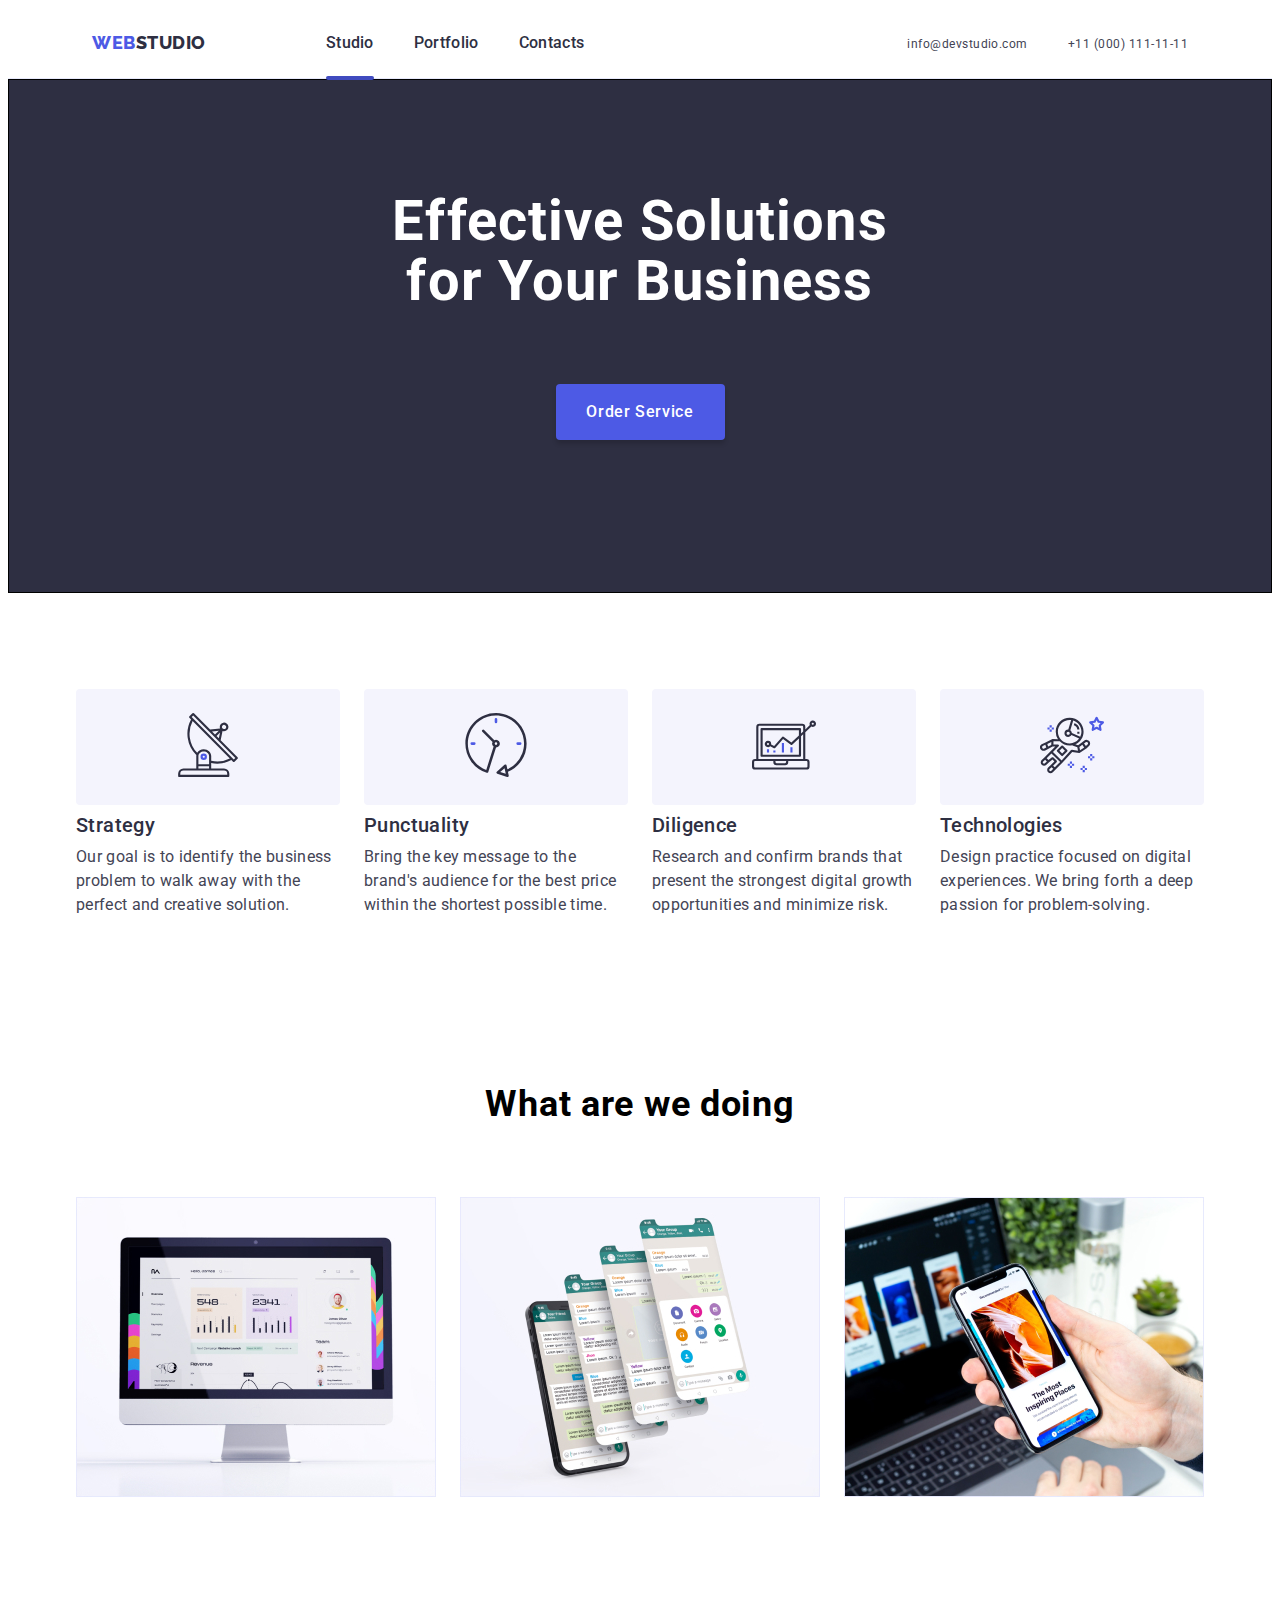
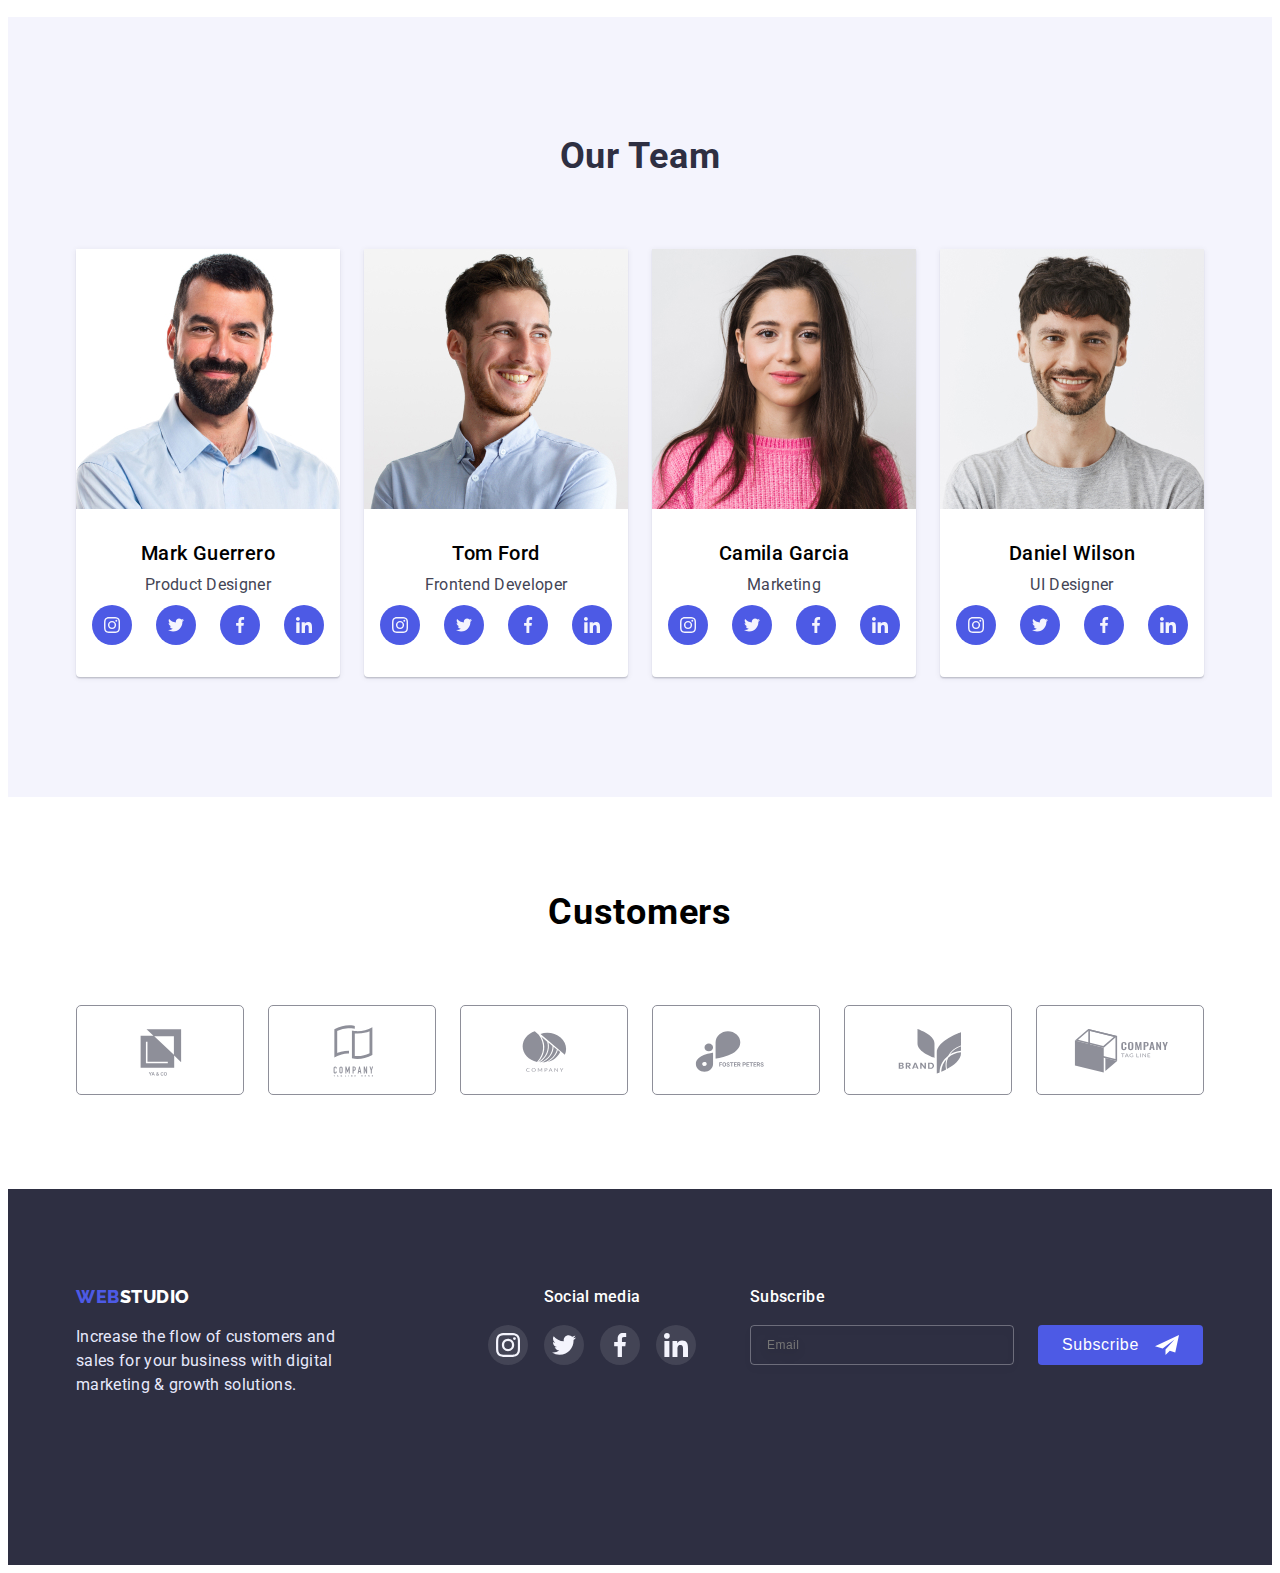
<file: index.html>
<!DOCTYPE html>
<html lang="en">

<head>
    <meta charset="UTF-8">
    <meta http-equiv="X-UA-Compatible" content="IE=edge">
    <meta name="viewport" content="width=device-width, initial-scale=1.0">

    <link rel="preconnect" href="https://fonts.googleapis.com">
    <link rel="preconnect" href="https://fonts.gstatic.com" crossorigin>
    <link
        href="https://fonts.googleapis.com/css2?family=Raleway:wght@800&family=Roboto:wght@400;500;700;900&display=swap"
        rel="stylesheet">

    <link rel="stylesheet" href="https://cdnjs.cloudflare.com/ajax/libs/modern-normalize/1.1.0/modern-normalize.min.css"
        integrity="sha512-wpPYUAdjBVSE4KJnH1VR1HeZfpl1ub8YT/NKx4PuQ5NmX2tKuGu6U/JRp5y+Y8XG2tV+wKQpNHVUX03MfMFn9Q=="
        crossorigin="anonymous" referrerpolicy="no-referrer" />

    <link rel="stylesheet" href="./css/style.css">
    <link rel="stylesheet" href="./css/mobile.css">
    <link rel="stylesheet" href="./css/tablet.css">
    <link rel="stylesheet" href="./css/desktop.css">

    <title>Document</title>
</head>

<body>
    <header class="header">

        <div class="container header-container">
            <nav class="navigation-list">

                <a href="./index.html" class="logo logo-header"><span class="accent">Web</span>Studio</a>

                <ul class="header-list header-list-container">
                    <li><a href="./index.html" class="header-list-link current">Studio</a></li>
                    <li><a href="./portfolio.html" class="header-list-link">Portfolio</a></li>
                    <li><a href="./contacts.html" class="header-list-link">Contacts</a></li>
                </ul>

            </nav>

            <button type="button" class="menu-open" data-menu-open>
                <svg class="menu-open-icon" width="32" height="22">
                    <use href="./images/icons.svg#icon-menu-hamburger"></use>
                </svg>

            </button>


            <address class="address-section">
                <ul class="address-list address-list-container">

                    <li>
                        <a class="address-tel" href="mailto:info@devstudio.com">info@devstudio.com</a>
                    </li>
                    <li>
                        <a class="address-tel" href="tel:+110001111111">+11 (000) 111-11-11</a>
                    </li>


                </ul>
            </address>

        </div>
    </header>
    <main>
        <!-- mobile menu -->
        <div class="mob-menu is-hidden" data-menu>
            <div class="mob-container">
                <div>
                    <button type="button" data-menu-close class="menu-close">
                        <svg class="modal-close-icon" width="8" height="8">
                            <use href="./images/icons.svg#icon-close-x"></use>
                        </svg>
                    </button>
                    <ul class="mob-menu-list list">
                        <li class="mob-menu-item"><a href="#" class="mob-menu-link link"></a>Studio</li>
                        <li class="mob-menu-item"><a href="#" class="mob-menu-link link"></a>Portfolio</li>
                        <li class="mob-menu-item mob-menu-color"><a href="#" class="mob-menu-link link"></a>Contacts
                        </li>
                    </ul>
                </div>
                <div>
                    <ul>
                        <li class="mob-menu-tel"><a href="#" class="mob-menu-link link"></a>+11 (000) 111-11-11</li>
                        <li class="mob-menu-email"><a href="#" class="mob-menu-link link"></a>info@devstudio.com</li>

                    </ul>
                    <ul class="mob-soc-list">
                        <li class="mob-soc-item"><a href="" class="mob-soc-link">
                                <svg class="mob-soc-icon" width="24px" height="24px">
                                    <use href="./images/icons.svg#icon-instagram"></use>
                                </svg>
                            </a></li>
                        <li class="mob-soc-item"><a href="" class="mob-soc-link">
                                <svg class="mob-soc-icon" width="24px" height="24px">
                                    <use href="./images/icons.svg#icon-twitter"></use>
                                </svg>
                            </a></li>
                        <li class="mob-soc-item"><a href="" class="mob-soc-link">
                                <svg class="mob-soc-icon" width="24px" height="24px">
                                    <use href="./images/icons.svg#icon-facebook"></use>
                                </svg>
                            </a></li>
                        <li class="mob-soc-item"><a href="" class="mob-soc-link">
                                <svg class="mob-soc-icon" width="24px" height="24px">
                                    <use href="./images/icons.svg#icon-linkedin"></use>
                                </svg>
                            </a></li>
                    </ul>
                </div>

            </div>

        </div>

        <!--  -->

        <!--Hero -->
        <section class="section-hero">
            <div class="container hero-container">
                <h1 class="hero-title">Effective Solutions for Your Business</h1>
                <button type="button" class="hero-button hero-text" data-modal-open>Order Service</button>


            </div>

        </section>
        <!-- Decorations -->
        <!-- Business solutions -->
        <section class="features">
            <div class="container features-container">
                <h2 hidden class="features-title">Business solutions</h2>
                <ul class="features-list">
                    <li class="features-item">
                        <div class="decoration-item">
                            <svg class="decoration-icon" width="64" height="64">
                                <use href="./images/icons.svg#icon-antenna"></use>
                            </svg>
                        </div>
                        <h3 class="features-subtitle">Strategy</h3>
                        <p class="features-text">Our goal is to identify the business
                            problem to walk away with the perfect and creative solution.</p>
                    </li>
                    <li class="features-item">
                        <div class="decoration-item">
                            <svg class="decoration-icon" width="64" height="64">
                                <use href="./images/icons.svg#icon-cloc"></use>
                            </svg>
                        </div>
                        <h3 class="features-subtitle">Punctuality</h3>
                        <p class="features-text">Bring the key message to the brand's audience for the best price within
                            the
                            shortest possible
                            time.</p>
                    </li>
                    <li class="features-item">
                        <div class="decoration-item">
                            <svg class="decoration-icon" width="64" height="64">
                                <use href="./images/icons.svg#icon-diagram"></use>
                            </svg>
                        </div>
                        <h3 class="features-subtitle">Diligence</h3>
                        <p class="features-text">Research and confirm brands that present the strongest digital growth
                            opportunities and minimize
                            risk.</p>
                    </li>
                    <li class="features-item">
                        <div class="decoration-item">
                            <svg class="decoration-icon" width="64" height="64">
                                <use href="./images/icons.svg#icon-astronaut"></use>
                            </svg>
                        </div>
                        <h3 class="features-subtitle">Technologies</h3>
                        <p class="features-text">Design practice focused on digital experiences. We bring forth a deep
                            passion for
                            problem-solving.</p>
                    </li>
                </ul>
            </div>
        </section>
        <!-- Our works -->
        <section>

            <div class="container our-works-container">
                <h2 class="doing-title doing-title-container">What are we doing</h2>
                <ul class="doing-list doing-list-container">
                    <li><img class="img-our-works" src="./images/imac.jpg" alt="iMac" width="360"></li>
                    <li><img class="img-our-works" src="./images/iphone.jpg" alt="Example application in iPhone"
                            width="360"></li>
                    <li><img class="img-our-works" src="./images/iphone-macbook.jpg" alt="MacBook and iPhone"
                            width="360"></li>
                </ul>
            </div>

        </section>
        <!-- Team -->
        <section class="bg-color-team">

            <div class="container team-container">
                <h2 class="team-title team-title-container">Our Team</h2>
                <ul class="team-list team-list-container">
                    <li class="team-bg-color"><img class="img-team" src="./images/mark-guerrero.jpg" alt="a man"
                            width="264">
                        <div class="team-list-wrap">
                            <h3 class="team-name">Mark Guerrero</h3>
                            <p class="team-name-descr">Product Designer</p>
                            <ul class="soc-list">
                                <li class="soc-item"><a href="" class="soc-link">
                                        <svg class="soc-icon" width="16px" height="16px">
                                            <use href="./images/icons.svg#icon-instagram"></use>
                                        </svg>
                                    </a></li>
                                <li class="soc-item"><a href="" class="soc-link">
                                        <svg class="soc-icon" width="16px" height="16px">
                                            <use href="./images/icons.svg#icon-twitter"></use>
                                        </svg>
                                    </a></li>
                                <li class="soc-item"><a href="" class="soc-link">
                                        <svg class="soc-icon" width="16px" height="16px">
                                            <use href="./images/icons.svg#icon-facebook"></use>
                                        </svg>
                                    </a></li>
                                <li class="soc-item"><a href="" class="soc-link">
                                        <svg class="soc-icon" width="16px" height="16px">
                                            <use href="./images/icons.svg#icon-linkedin"></use>
                                        </svg>
                                    </a></li>
                            </ul>
                        </div>
                    </li>
                    <li class="team-bg-color"><img class="img-team" src="./images/tom-ford.jpg" alt="a man" width="264">
                        <div class="team-list-wrap">
                            <h3 class="team-name">Tom Ford</h3>
                            <p class="team-name-descr">Frontend Developer</p>
                            <ul class="soc-list">
                                <li class="soc-item"><a href="" class="soc-link">
                                        <svg class="soc-icon" width="16px" height="16px">
                                            <use href="./images/icons.svg#icon-instagram"></use>
                                        </svg>
                                    </a></li>
                                <li class="soc-item"><a href="" class="soc-link">
                                        <svg class="soc-icon" width="16px" height="16px">
                                            <use href="./images/icons.svg#icon-twitter"></use>
                                        </svg>
                                    </a></li>
                                <li class="soc-item"><a href="" class="soc-link">
                                        <svg class="soc-icon" width="16px" height="16px">
                                            <use href="./images/icons.svg#icon-facebook"></use>
                                        </svg>
                                    </a></li>
                                <li class="soc-item"><a href="" class="soc-link">
                                        <svg class="soc-icon" width="16px" height="16px">
                                            <use href="./images/icons.svg#icon-linkedin"></use>
                                        </svg>
                                    </a></li>
                            </ul>
                        </div>
                    </li>
                    <li class="team-bg-color"><img class="img-team" src="./images/camila-garcia.jpg" alt="a woman"
                            width="264">
                        <div class="team-list-wrap">
                            <h3 class="team-name">Camila Garcia</h3>
                            <p class="team-name-descr">Marketing</p>
                            <ul class="soc-list">
                                <li class="soc-item"><a href="" class="soc-link">
                                        <svg class="soc-icon" width="16px" height="16px">
                                            <use href="./images/icons.svg#icon-instagram"></use>
                                        </svg>
                                    </a></li>
                                <li class="soc-item"><a href="" class="soc-link">
                                        <svg class="soc-icon" width="16px" height="16px">
                                            <use href="./images/icons.svg#icon-twitter"></use>
                                        </svg>
                                    </a></li>
                                <li class="soc-item"><a href="" class="soc-link">
                                        <svg class="soc-icon" width="16px" height="16px">
                                            <use href="./images/icons.svg#icon-facebook"></use>
                                        </svg>
                                    </a></li>
                                <li class="soc-item"><a href="" class="soc-link">
                                        <svg class="soc-icon" width="16px" height="16px">
                                            <use href="./images/icons.svg#icon-linkedin"></use>
                                        </svg>
                                    </a></li>
                            </ul>
                        </div>
                    </li>
                    <li class="team-bg-color"><img class="img-team" src="./images/daniel-wilson.jpg" alt="a man"
                            width="264">
                        <div class="team-list-wrap">
                            <h3 class="team-name">Daniel Wilson</h3>
                            <p class="team-name-descr">UI Designer</p>
                            <ul class="soc-list">
                                <li class="soc-item"><a href="" class="soc-link">
                                        <svg class="soc-icon" width="16px" height="16px">
                                            <use href="./images/icons.svg#icon-instagram"></use>
                                        </svg>
                                    </a></li>
                                <li class="soc-item"><a href="" class="soc-link">
                                        <svg class="soc-icon" width="16px" height="16px">
                                            <use href="./images/icons.svg#icon-twitter"></use>
                                        </svg>
                                    </a></li>
                                <li class="soc-item"><a href="" class="soc-link">
                                        <svg class="soc-icon" width="16px" height="16px">
                                            <use href="./images/icons.svg#icon-facebook"></use>
                                        </svg>
                                    </a></li>
                                <li class="soc-item"><a href="" class="soc-link">
                                        <svg class="soc-icon" width="16px" height="16px">
                                            <use href="./images/icons.svg#icon-linkedin"></use>
                                        </svg>
                                    </a></li>
                            </ul>
                        </div>
                    </li>
                </ul>
            </div>
        </section>
        <!-- Customers -->
        <section class="cust-section">
            <div class="container customer-container">
                <h2 class="title-customers">Customers</h2>
                <ul class="company-list list customer-list-width">
                    <li class="company-items">
                        <a href="" class="company-link link">
                            <svg class="company-icon test" width="104" height="56">
                                <use href="./images/icons.svg#icon-ya-and-co"></use>
                            </svg>
                        </a>
                    </li>
                    <li class="company-items">
                        <a href="" class="company-link link">
                            <svg class="company-icon" width="104" height="56">
                                <use href="./images/icons.svg#icon-tagline-here"></use>
                            </svg>
                        </a>
                    </li>
                    <li class="company-items">
                        <a href="" class="company-link link">
                            <svg class="company-icon" width="104" height="56">
                                <use href="./images/icons.svg#icon-compani"></use>
                            </svg>
                        </a>
                    </li>
                    <li class="company-items">
                        <a href="" class="company-link link">
                            <svg class="company-icon" width="104" height="56">
                                <use href="./images/icons.svg#icon-foster-peters"></use>
                            </svg>
                        </a>
                    </li>
                    <li class="company-items">
                        <a href="" class="company-link link">
                            <svg class="company-icon" width="104" height="56">
                                <use href="./images/icons.svg#icon-brend"></use>
                            </svg>
                        </a>
                    </li>
                    <li class="company-items">
                        <a href="" class="company-link link">
                            <svg class="company-icon" width="104" height="56">
                                <use href="./images/icons.svg#icon-tag-line"></use>
                            </svg>
                        </a>
                    </li>
                </ul>
            </div>
        </section>

    </main>

    <footer class="footer bg-color-footer">

        <div class="container flex-container">
            <div class="container-logo footer-logo-container">
                <a href="./index.html" class="logo logo-footer"><span class="accent">Web</span>Studio</a>
                <p class="footer-text">Increase the flow of customers and sales for your business with digital marketing
                    &#38;
                    growth solutions.
                </p>
            </div>

            <div class=" soc-media-container container-logo">
                <h3 class="soc-media">Social media</h3>
                <ul class="soc-list-footer">
                    <li class="soc-item">
                        <a href="" class="soc-link footer-soc-link">
                            <svg class="soc-icon footer-soc-icon" width="24" height="24">
                                <use href="./images/icons.svg#icon-instagram"></use>
                            </svg>
                        </a>
                    </li>
                    <li class="soc-item">
                        <a href="" class="soc-link footer-soc-link">
                            <svg class="soc-icon footer-soc-icon" width="24" height="24">
                                <use href="./images/icons.svg#icon-twitter"></use>
                            </svg>
                        </a>
                    </li>
                    <li class="soc-item">
                        <a href="" class="soc-link footer-soc-link">
                            <svg class="soc-icon footer-soc-icon" width="24" height="24">
                                <use href="./images/icons.svg#icon-facebook"></use>
                            </svg>
                        </a>
                    </li>
                    <li class="soc-item">
                        <a href="" class="soc-link footer-soc-link ">
                            <svg class="soc-icon footer-soc-icon" width="24" height="24">
                                <use href="./images/icons.svg#icon-linkedin"></use>
                            </svg>
                        </a>
                    </li>
                </ul>

            </div>
            <div>
                <p class="title-subscribe">Subscribe</p>
                <div class="forma-subscribe">
                    <input class="input-subscribe" type="email" placeholder="Email">
                    <button class="btn-style-subscribe" type="submit">
                        <span class="text-subscribe">Subscribe</span>
                        <svg class="" width="24" height="24">
                            <use href="./images/icons.svg#icon-plane"></use>
                        </svg>
                    </button>
                </div>
            </div>
        </div>
    </footer>
    <div class="backdrop  is-hidden" data-modal>
        <div class="modal">

            <button type="button" class="modal-close" data-modal-close>
                <svg class="modal-close-icon" width="8" height="8">
                    <use href="./images/icons.svg#icon-close-x"></use>
                </svg>
            </button>

            <p class="modal-title">Leave your contacts and we will call you back</p>

            <form class="modal-form">
                <div class="input-wrap">
                    <label class="label-title" for="user-name">Name</label>
                    <input class="modal-input" type="text" name="user-name" id="user-name">
                    <svg class="modal-icon" width="12" height="12">
                        <use href="./images/icons.svg#icon-person"></use>
                    </svg>
                </div>
                <div class="input-wrap">
                    <label class="label-title" for="user-tel">Phone</label>
                    <input class="modal-input" id="user-tel" type="number" name="user-tel">
                    <svg class="modal-icon" width="13" height="13">
                        <use href="./images/icons.svg#icon-phone"></use>
                    </svg>
                </div>
                <div class="input-wrap">
                    <label class="label-title" for="user-email">Email</label>
                    <input class="modal-input" id="user-email" type="email" name="user-email">
                    <svg class="modal-icon" width="15" height="12">
                        <use href="./images/icons.svg#icon-email"></use>
                    </svg>
                </div>

                <div class="input-wrap input-wrap-textarea">
                    <label class="label-title" for="user-text">Comment</label>
                    <textarea class="textarea-text" id="user-text" placeholder="Text input"></textarea>

                </div>


                <div class="modal-field modal-field-policy">
                    <input class="input-check" type="checkbox" id="policy" value="true">
                    <label class="check-text" for="policy">
                        I accept the terms and conditions of the <a href="#"> Privacy
                            Policy</a>
                    </label>
                </div>
            </form>

            <button class="btn-modal" type="submit"><span class="btn-text-modal">Send</span></button>




        </div>
    </div>
    <script src="./js/modal.js"></script>
    <script src="./js/menu.js"></script>
</body>

</html>
</file>
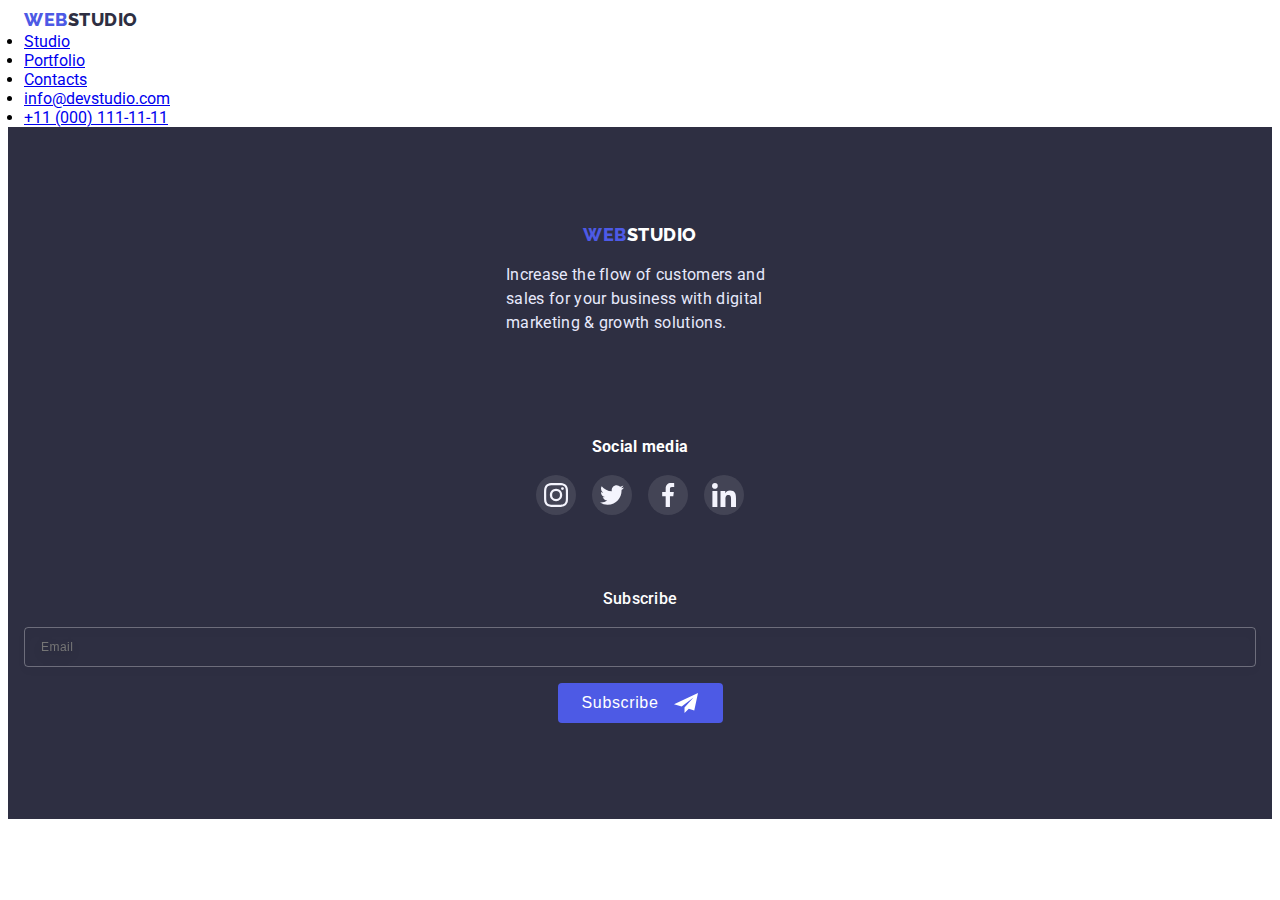
<file: contacts.html>
<!DOCTYPE html>
<html lang="en">

<head>
    <meta charset="UTF-8">
    <meta http-equiv="X-UA-Compatible" content="IE=edge">
    <meta name="viewport" content="width=device-width, initial-scale=1.0">

    <link rel="preconnect" href="https://fonts.googleapis.com">
    <link rel="preconnect" href="https://fonts.gstatic.com" crossorigin>
    <link
        href="https://fonts.googleapis.com/css2?family=Raleway:wght@800&family=Roboto:wght@400;500;700;900&display=swap"
        rel="stylesheet">

    <link rel="stylesheet" href="https://cdnjs.cloudflare.com/ajax/libs/modern-normalize/1.1.0/modern-normalize.min.css"
        integrity="sha512-wpPYUAdjBVSE4KJnH1VR1HeZfpl1ub8YT/NKx4PuQ5NmX2tKuGu6U/JRp5y+Y8XG2tV+wKQpNHVUX03MfMFn9Q=="
        crossorigin="anonymous" referrerpolicy="no-referrer" />

    <link rel="stylesheet" href="./css/style.css">

    <title>Document</title>
</head>

<body>
    <header class="header">

        <div class="container heder-container">
            <nav class="navigation-list">

                <a href="./index.html" class="logo logo-header"><span class="accent">Web</span>Studio</a>


                <ul class="header-list header-list-container">


                    <li><a href="./index.html" class="header-list-link">Studio</a></li>
                    <li><a href="./portfolio.html" class="header-list-link">Portfolio</a></li>
                    <li><a href="./contacts.html" class="header-list-link current">Contacts</a>
                    </li>

                </ul>

            </nav>
            <address>
                <ul class="address-list address-list-container">

                    <li>
                        <a class="address-tel" href="mailto:info@devstudio.com">info@devstudio.com</a>
                    </li>
                    <li>
                        <a class="address-tel" href="tel:+110001111111">+11 (000) 111-11-11</a>
                    </li>


                </ul>

            </address>

        </div>
    </header>


    <footer class="footer bg-color-footer">
        <!-- --------------------------------------- -->
        <div class="container flex-container">
            <div class="container-logo footer-logo-container">
                <a href="./index.html" class="logo logo-footer"><span class="accent">Web</span>Studio</a>
                <p class="footer-text">Increase the flow of customers and sales for your business with digital marketing
                    &#38;
                    growth solutions.
                </p>
            </div>

            <div class=" soc-media-container container-logo">
                <h3 class="soc-media">Social media</h3>
                <ul class="soc-list-footer">
                    <li class="soc-item">
                        <a href="" class="soc-link footer-soc-link">
                            <svg class="soc-icon footer-soc-icon" width="24" height="24">
                                <use href="./images/icons.svg#icon-instagram"></use>
                            </svg>
                        </a>
                    </li>
                    <li class="soc-item">
                        <a href="" class="soc-link footer-soc-link">
                            <svg class="soc-icon footer-soc-icon" width="24" height="24">
                                <use href="./images/icons.svg#icon-twitter"></use>
                            </svg>
                        </a>
                    </li>
                    <li class="soc-item">
                        <a href="" class="soc-link footer-soc-link">
                            <svg class="soc-icon footer-soc-icon" width="24" height="24">
                                <use href="./images/icons.svg#icon-facebook"></use>
                            </svg>
                        </a>
                    </li>
                    <li class="soc-item">
                        <a href="" class="soc-link footer-soc-link ">
                            <svg class="soc-icon footer-soc-icon" width="24" height="24">
                                <use href="./images/icons.svg#icon-linkedin"></use>
                            </svg>
                        </a>
                    </li>
                </ul>

            </div>
            <div class="subscribe-form">
                <p class="title-subscribe">Subscribe</p>
                <div class="forma-subscribe">
                    </class>

                    <input class="input-subscribe" type="email" placeholder="Email">
                    <button class="btn-style-subscribe" type="submit">
                        <span class="text-subscribe">Subscribe</span>
                        <svg class="" width="24" height="24">
                            <use href="./images/icons.svg#icon-plane"></use>
                        </svg>
                    </button>
                </div>
            </div>
        </div>
        <!-- ------------------------------------------- -->
    </footer>
    <div class="backdrop is-hidden" data-modal>
        <div class="modal">
            <button type="button" class="modal-close" data-modal-close>
                <svg class="modal-close-icon" width="8" height="8">
                    <use href="./images/icons.svg#icon-close-x"></use>
                </svg>
            </button>

        </div>
    </div>
    <script src="./js/modal.js"></script>
</body>

</html>
</file>
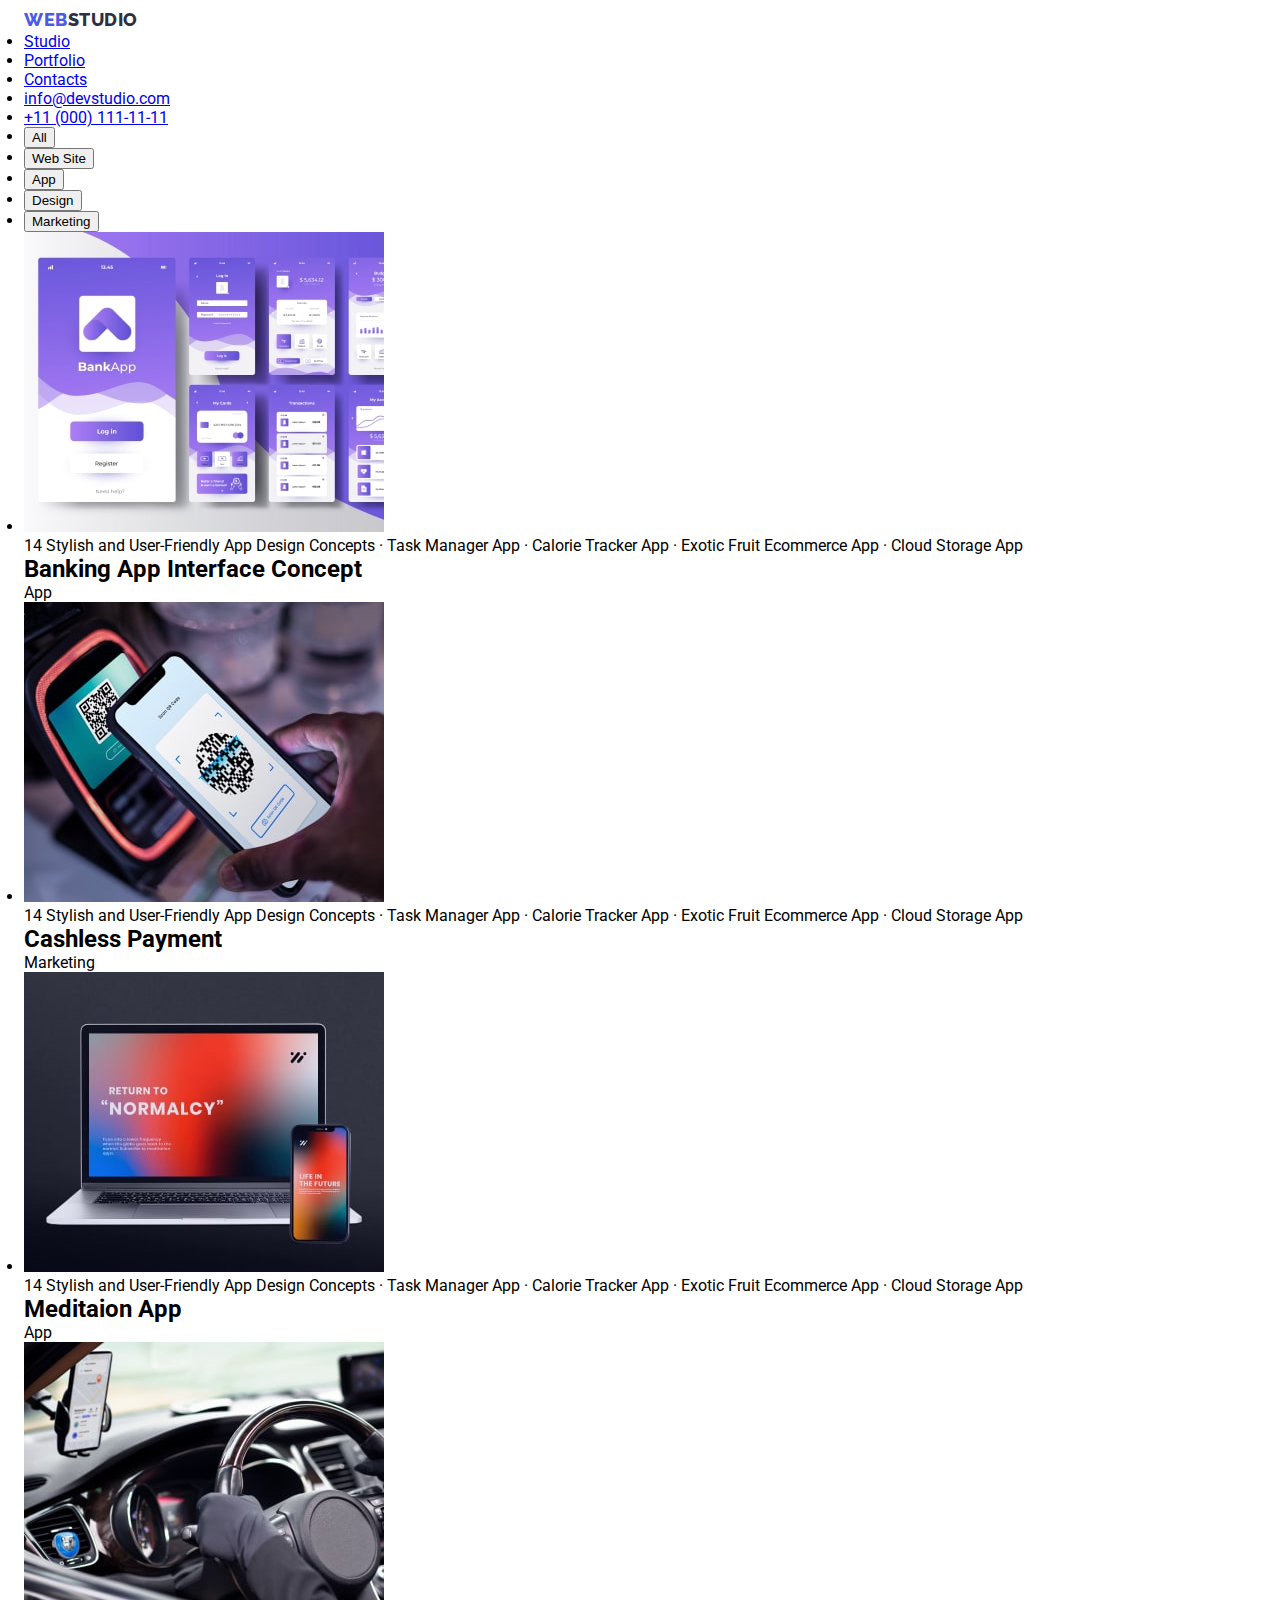
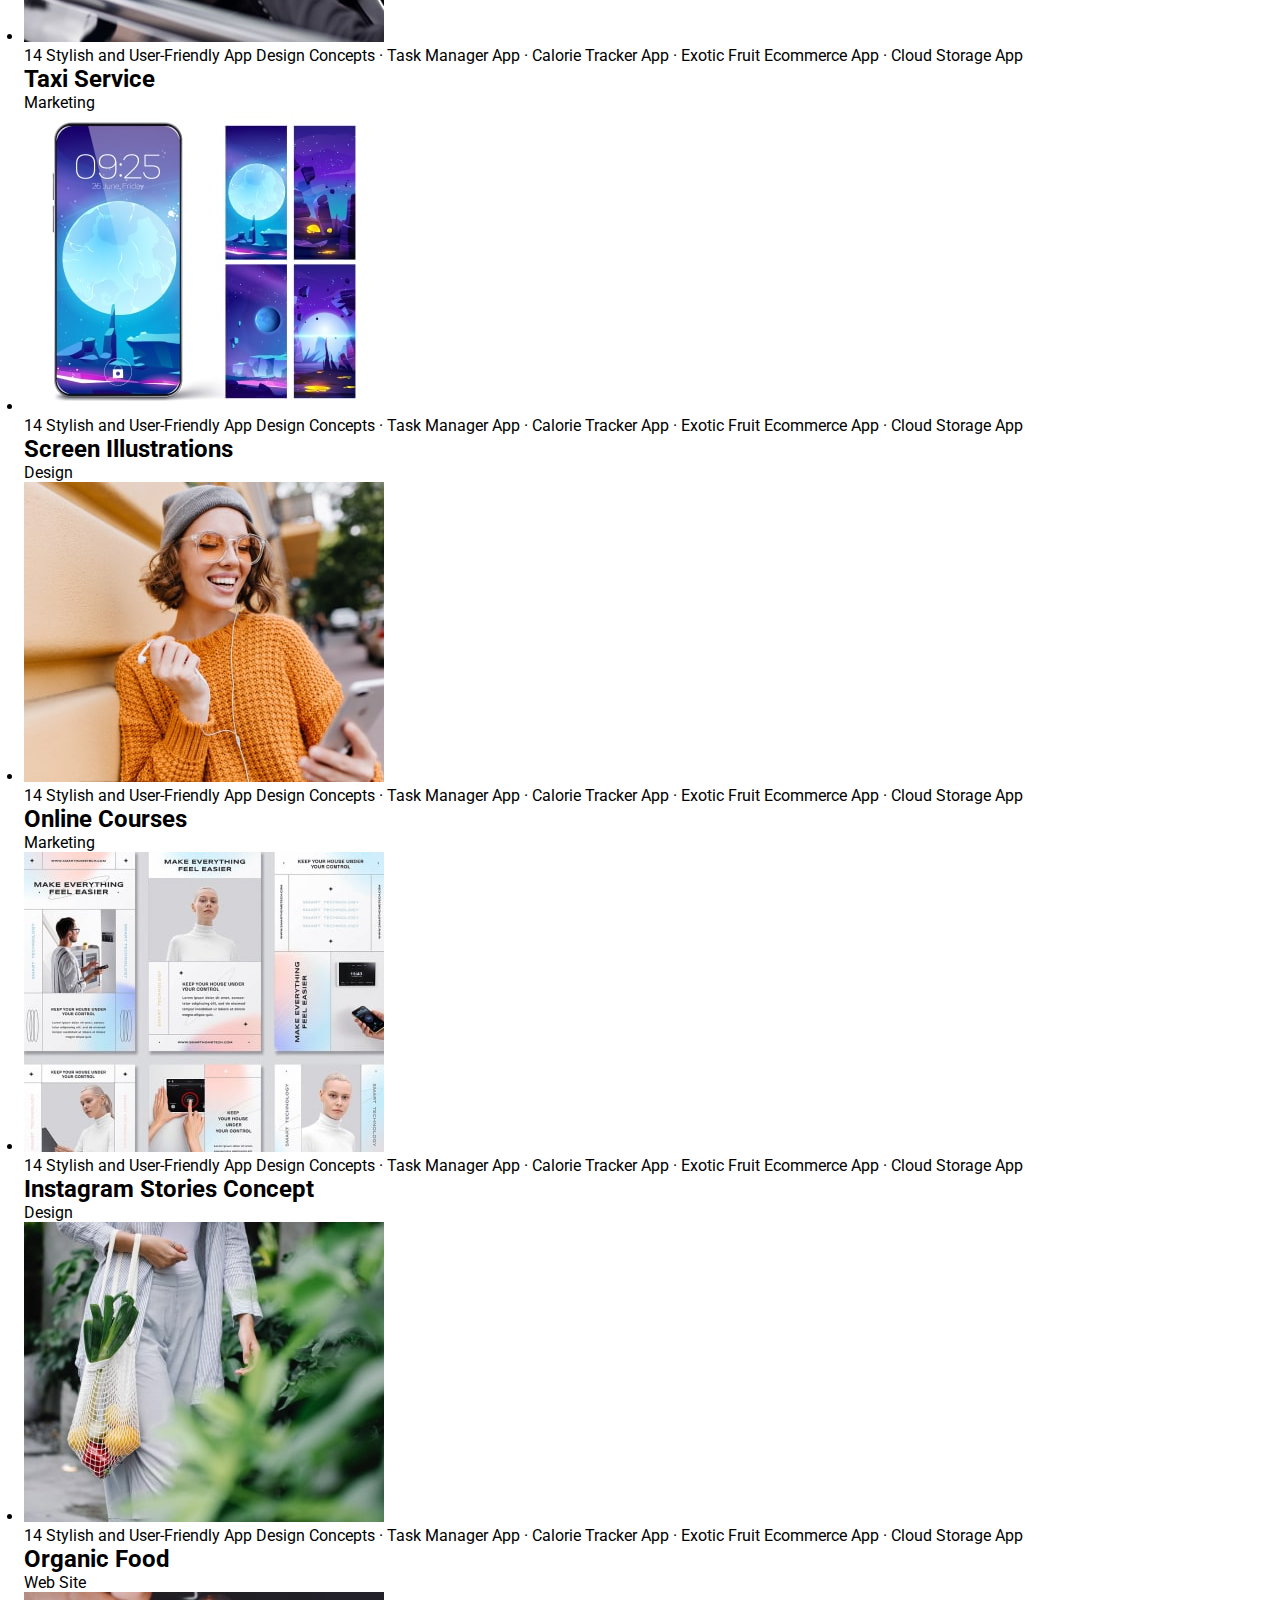
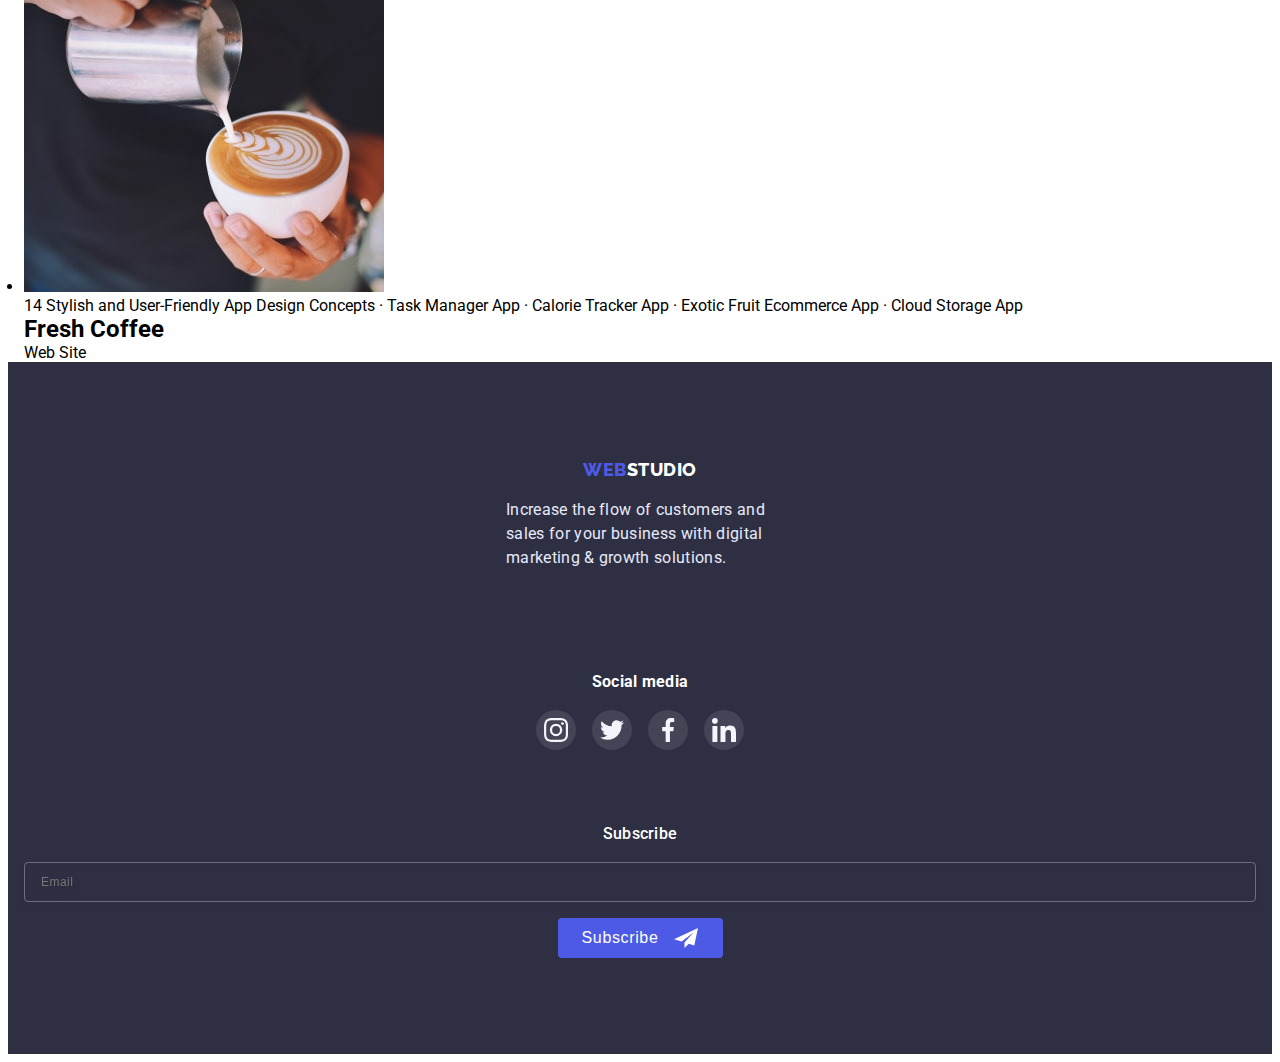
<file: portfolio.html>
<!DOCTYPE html>
<html lang="en">

<head>
    <meta charset="UTF-8">
    <meta http-equiv="X-UA-Compatible" content="IE=edge">

    <meta name="viewport" content="width=device-width, initial-scale=1.0">
    <link rel="preconnect" href="https://fonts.googleapis.com">
    <link rel="preconnect" href="https://fonts.gstatic.com" crossorigin>
    <link
        href="https://fonts.googleapis.com/css2?family=Raleway:wght@800&family=Roboto:wght@400;500;700;900&display=swap"
        rel="stylesheet">

    <link rel="stylesheet" href="https://cdnjs.cloudflare.com/ajax/libs/modern-normalize/1.1.0/modern-normalize.min.css"
        integrity="sha512-wpPYUAdjBVSE4KJnH1VR1HeZfpl1ub8YT/NKx4PuQ5NmX2tKuGu6U/JRp5y+Y8XG2tV+wKQpNHVUX03MfMFn9Q=="
        crossorigin="anonymous" referrerpolicy="no-referrer" />

    <link rel="stylesheet" href="./css/style.css">

    <title>Document</title>
</head>

<body>

    <header class="header">

        <div class="container heder-container">
            <nav class="navigation-list">

                <a href="./index.html" class="logo logo-header"><span class="accent">Web</span>Studio</a>


                <ul class="header-list header-list-container">


                    <li><a href="./index.html" class="header-list-link">Studio</a></li>
                    <li><a href="./portfolio.html" class="header-list-link current">Portfolio</a></li>
                    <li><a href="./contacts.html" class="header-list-link">Contacts</a></li>

                </ul>

            </nav>
            <address>
                <ul class="address-list address-list-container">

                    <li>
                        <a class="address-tel" href="mailto:info@devstudio.com">info@devstudio.com</a>
                    </li>
                    <li>
                        <a class="address-tel" href="tel:+110001111111">+11 (000) 111-11-11</a>
                    </li>


                </ul>

            </address>

        </div>
    </header>
    <main>
        <div class="container">
            <ul class="btn-list btn-list-container">
                <li><button type="button" class="btn-items btn-text">All</button></li>
                <li><button type="button" class="btn-items btn-text">Web Site</button></li>
                <li><button type="button" class="btn-items btn-text">App</button></li>
                <li><button type="button" class="btn-items btn-text">Design</button></li>
                <li><button type="button" class="btn-items btn-text">Marketing</button></li>
            </ul>
        </div>
        <section class="gallery">
            <div class="container">
                <ul class="gallery-list">
                    <li class="gallery-item">
                        <div class="gallery-cover-wrap">
                            <a>
                                <img src="./images/banking-app.jpg" alt="Banking app interface" width="360"
                                    height="300">
                                <p class="gallery-cover-text">14 Stylish and User-Friendly App Design Concepts
                                    · Task Manager App · Calorie Tracker App
                                    · Exotic Fruit Ecommerce App ·
                                    Cloud Storage App</p>
                            </a>
                        </div>

                        <div class="gallery-item-border">
                            <h2 class="gallery-title">Banking App Interface Concept</h2>
                            <p class="gallery-text">App</p>
                        </div>
                    </li>
                    <li class="gallery-item">
                        <div class="gallery-cover-wrap">
                            <a>
                                <img src="./images/payment.jpg" alt="Cashless payment" width="360" height="300">
                                <p class="gallery-cover-text">14 Stylish and User-Friendly App Design Concepts
                                    · Task Manager App · Calorie Tracker App
                                    · Exotic Fruit Ecommerce App ·
                                    Cloud Storage App</p>
                            </a>
                        </div>

                        <div class="gallery-item-border">

                            <h2 class="gallery-title">Cashless Payment</h2>
                            <p class="gallery-text">Marketing</p>
                        </div>
                    </li>
                    <li class="gallery-item">
                        <div class="gallery-cover-wrap">
                            <a>
                                <img src="./images/meditation.jpg" alt="Meditation app" width="360" height="300">
                                <p class="gallery-cover-text">14 Stylish and User-Friendly App Design Concepts
                                    · Task Manager App · Calorie Tracker App
                                    · Exotic Fruit Ecommerce App ·
                                    Cloud Storage App</p>
                            </a>
                        </div>

                        <div class="gallery-item-border">
                            <h2 class="gallery-title">Meditaion App</h2>
                            <p class="gallery-text">App</p>
                        </div>
                    </li>
                    <li class="gallery-item">
                        <div class="gallery-cover-wrap">
                            <a>
                                <img src="./images/taxi.jpg" alt="Taxi" width="360" height="300">
                                <p class="gallery-cover-text">14 Stylish and User-Friendly App Design Concepts
                                    · Task Manager App · Calorie Tracker App
                                    · Exotic Fruit Ecommerce App ·
                                    Cloud Storage App</p>
                            </a>
                        </div>

                        <div class="gallery-item-border">
                            <h2 class="gallery-title">Taxi Service</h2>
                            <p class="gallery-text">Marketing</p>
                        </div>
                    </li>
                    <li class="gallery-item">
                        <div class="gallery-cover-wrap">
                            <a>
                                <img src="./images/screen.jpg" alt="Illumination on the screen" width="360"
                                    height="300">
                                <p class="gallery-cover-text">14 Stylish and User-Friendly App Design Concepts
                                    · Task Manager App · Calorie Tracker App
                                    · Exotic Fruit Ecommerce App ·
                                    Cloud Storage App</p>
                            </a>
                        </div>

                        <div class="gallery-item-border">
                            <h2 class="gallery-title">Screen Illustrations</h2>
                            <p class="gallery-text">Design</p>
                        </div>
                    </li>
                    <li class="gallery-item">
                        <div class="gallery-cover-wrap">
                            <a>
                                <img src="./images/online-courses.jpg" alt="Woman with phone and headphones" width="360"
                                    height="300">
                                <p class="gallery-cover-text">14 Stylish and User-Friendly App Design Concepts
                                    · Task Manager App · Calorie Tracker App
                                    · Exotic Fruit Ecommerce App ·
                                    Cloud Storage App</p>
                            </a>
                        </div>

                        <div class="gallery-item-border">
                            <h2 class="gallery-title">Online Courses</h2>
                            <p class="gallery-text">Marketing</p>
                        </div>
                    </li>
                    <li class="gallery-item">
                        <div class="gallery-cover-wrap">
                            <a>
                                <img src="./images/instagram-stories.jpg" alt="Instagram stories concept" width="360"
                                    height="300">
                                <p class="gallery-cover-text">
                                    14 Stylish and User-Friendly App Design Concepts
                                    · Task Manager App · Calorie Tracker App
                                    · Exotic Fruit Ecommerce App ·
                                    Cloud Storage App</p>
                            </a>
                        </div>


                        <div class="gallery-item-border">
                            <h2 class="gallery-title">Instagram Stories Concept</h2>
                            <p class="gallery-text">Design</p>
                        </div>
                    </li>
                    <li class="gallery-item">
                        <div class="gallery-cover-wrap">
                            <a>
                                <img src="./images/organic-food.jpg" alt="Fruit in bag" width="360" height="300">
                                <p class="gallery-cover-text">
                                    14 Stylish and User-Friendly App Design Concepts
                                    · Task Manager App · Calorie Tracker App
                                    · Exotic Fruit Ecommerce App ·
                                    Cloud Storage App</p>
                            </a>
                        </div>

                        <div class="gallery-item-border">
                            <h2 class="gallery-title">Organic Food</h2>
                            <p class="gallery-text">Web Site</p>
                        </div>
                    </li>
                    <li class="gallery-item">
                        <div class="gallery-cover-wrap">
                            <a>
                                <img src="./images/fresh-coffee.jpg" alt="Coffee in cup" width="360" height="300">
                                <p class="gallery-cover-text">
                                    14 Stylish and User-Friendly App Design Concepts
                                    · Task Manager App · Calorie Tracker App
                                    · Exotic Fruit Ecommerce App ·
                                    Cloud Storage App</p>
                            </a>
                        </div>

                        <div class="gallery-item-border">
                            <h2 class="gallery-title">Fresh Coffee</h2>
                            <p class="gallery-text">Web Site</p>

                        </div>
                    </li>
                </ul>
            </div>

        </section>

    </main>
    <footer class="footer bg-color-footer">
        <!-- --------------------------------------- -->
        <div class="container flex-container">
            <div class="container-logo footer-logo-container">
                <a href="./index.html" class="logo logo-footer"><span class="accent">Web</span>Studio</a>
                <p class="footer-text">Increase the flow of customers and sales for your business with digital marketing
                    &#38;
                    growth solutions.
                </p>
            </div>

            <div class=" soc-media-container container-logo">
                <h3 class="soc-media">Social media</h3>
                <ul class="soc-list-footer">
                    <li class="soc-item">
                        <a href="" class="soc-link footer-soc-link">
                            <svg class="soc-icon footer-soc-icon" width="24" height="24">
                                <use href="./images/icons.svg#icon-instagram"></use>
                            </svg>
                        </a>
                    </li>
                    <li class="soc-item">
                        <a href="" class="soc-link footer-soc-link">
                            <svg class="soc-icon footer-soc-icon" width="24" height="24">
                                <use href="./images/icons.svg#icon-twitter"></use>
                            </svg>
                        </a>
                    </li>
                    <li class="soc-item">
                        <a href="" class="soc-link footer-soc-link">
                            <svg class="soc-icon footer-soc-icon" width="24" height="24">
                                <use href="./images/icons.svg#icon-facebook"></use>
                            </svg>
                        </a>
                    </li>
                    <li class="soc-item">
                        <a href="" class="soc-link footer-soc-link ">
                            <svg class="soc-icon footer-soc-icon" width="24" height="24">
                                <use href="./images/icons.svg#icon-linkedin"></use>
                            </svg>
                        </a>
                    </li>
                </ul>

            </div>
            <div class="subscribe-form">
                <p class="title-subscribe">Subscribe</p>
                <div class="forma-subscribe">
                    </class>

                    <input class="input-subscribe" type="email" placeholder="Email">
                    <button class="btn-style-subscribe" type="submit">
                        <span class="text-subscribe">Subscribe</span>
                        <svg class="" width="24" height="24">
                            <use href="./images/icons.svg#icon-plane"></use>
                        </svg>
                    </button>
                </div>
            </div>
        </div>
        <!-- ------------------------------------------- -->
    </footer>


</body>

</html>
</file>
<file: css/style.css>
:root {
    --main-page-color: #2E2F42;
    --text-color: #434455;
    --remove-marker-list: none;
    --l-gradient: linear-gradient(rgba(46, 47, 66, 0.7),
            rgba(46, 47, 66, 0.7));
}

* {
    box-sizing: border-box;
}

/*-------------Style reset------------ */
p,
h1,
h2,
h3,
h4,
h5,
h6 {
    margin: 0;
}

ul {
    margin: 0;
    padding: 0;
}

button {
    cursor: pointer;
}

address {
    font-style: normal;
}

body {
    font-family: 'Roboto', sans-serif;
}

/* ====================== */
/* logo */
.accent {
    color: #4D5AE5;
}

.logo {
    font-family: 'Raleway', sans-serif;
    font-weight: 800;
    font-size: 18px;
    line-height: 1.33;
    letter-spacing: 0.03em;
    text-transform: uppercase;
    text-decoration: none;
    color: var(--main-page-color);
}

.header-container {
    display: flex;
    align-items: center;
    justify-content: space-between;
    padding-top: 24px;
    padding-bottom: 24px;
    height: 70px;
}

.container {
    padding-left: 16px;
    padding-right: 16px;
}

.menu-open-icon {
    stroke: #2E2F42
}

.menu-open {
    border: none;
    background-color: transparent;
    padding: 0;
}

/* ++++++++++++++ */

/* Hero */
.hero-container {
    padding-top: 112px;
    padding-bottom: 112px;
    text-align: center;
}

.hero-button {
    margin-top: 72px;
}

.hero-text {
    font-family: 'Roboto', sans-serif;
    font-weight: 500;
    font-size: 16px;
    line-height: 1.5;
    letter-spacing: 0.04em;
    color: #FFFFFF;
}

.section-hero {
    background-color: var(--main-page-color);

}

.hero-title {
    font-weight: 700;
    font-size: 34px;
    line-height: 1.11;
    letter-spacing: 0.02em;
    color: #FFFFFF;
    width: 318px;
    margin-left: auto;
    margin-right: auto;

}

.hero-button {
    background-color: #4D5AE5;
    box-shadow: 0px 4px 4px rgba(0, 0, 0, 0.15);
    border-radius: 4px;
    border: 0;
    min-width: 169px;
    height: 56px;
    transition-property: background-color, transform;
    transition-duration: 250ms;
    transition-timing-function: cubic-bezier(0.4, 0, 0.2, 1);
}

.hero-button:hover,
.hero-button:focus {
    background-color: #404BBF;
    cursor: pointer;
}

/* +++++++++++++++++++ */

/* Business solutions */
.features-container {
    padding-top: 96px;
    padding-bottom: 96px;
}

.features-list {
    list-style: var(--remove-marker-list);
}

.features-item {
    margin-bottom: 72px;
}

.features-item:last-child {
    margin-bottom: 0;
}

.features-subtitle {
    font-weight: 700;

    font-size: 36px;
    line-height: 1.11;
    text-align: center;
    letter-spacing: 0.02em;
    color: #2E2F42;
    margin-bottom: 8px;
}

.features-text {
    font-size: 16px;
    line-height: 1.5;
    letter-spacing: 0.02em;
    color: var(--text-color);
}

/* +++++++++++++++++++ */
/* Our works */

/* +++++++++++++++++++ */

/* Team */
.team-container {
    padding-right: 0px;
    padding-top: 96px;
    padding-bottom: 128px;
}

.bg-color-team {
    background-color: #F4F4FD;
}

.team-title-container {

    font-size: 36px;
    line-height: 1.11;
    letter-spacing: 0.02em;
    color: #2E2F42;
    display: flex;
    justify-content: center;
    margin-bottom: 72px;
}

.team-list-container {
    display: flex;
    flex-wrap: wrap;
    column-gap: 24px;
    row-gap: 48px;
    justify-content: center;
}

.team-list {
    list-style: var(--remove-marker-list);
}

.team-bg-color {
    background-color: #fff;
    box-shadow: 0px 1px 6px rgba(46, 47, 66, 0.08),
        0px 1px 1px rgba(46, 47, 66, 0.16),
        0px 2px 1px rgba(46, 47, 66, 0.08);
    border-radius: 0px 0px 4px 4px;
}

.img-team {
    display: block;
}

.team-list-wrap {
    width: 264px;
    padding: 32px 16px;
}

.team-name {
    font-weight: 500;
    font-size: 20px;
    line-height: 1.2;
    letter-spacing: 0.02em;
    margin-bottom: 8px;
    text-align: center;
}

.team-name-descr {
    font-size: 16px;
    line-height: 1.5;
    letter-spacing: 0.02em;
    color: var(--text-color);
    text-align: center;
    margin-bottom: 8px;
}

.soc-list {
    display: flex;
    justify-content: center;
    gap: 24px;
    list-style: var(--remove-marker-list);
}

.soc-item {
    width: 40px;
    height: 40px;
}

.soc-link {

    height: 100%;
    display: flex;
    justify-content: center;
    align-items: center;
    border-radius: 50%;
    background-color: #4D5AE5;
    transition-property: background-color, transform;
    transition-duration: 250ms;
    transition-timing-function: cubic-bezier(0.4, 0, 0.2, 1);
}

.soc-link:hover,
.soc-link:focus {
    background-color: #404BBF;
}

.soc-icon {
    fill: #F4F4FD;

}

/* +++++++++++++++++++ */

/* Customers */
.customer-container {
    padding-top: 96px;
    padding-bottom: 96px;
    width: 396px;
}

.title-customers {
    display: flex;
    justify-content: center;
    font-size: 36px;
    line-height: 1.11;
    letter-spacing: 0.02em;
    margin-bottom: 72px;
}

.company-list {
    display: flex;
    flex-wrap: wrap;
    flex-basis: 50%;
    column-gap: 16px;
    row-gap: 72px;
    justify-content: center;
    list-style-type: var(--remove-marker-list);
}

.company-items {
    width: 190px;
    height: 88px;
}

.company-link {
    display: flex;
    align-items: center;
    justify-content: center;
    padding: 16px 32px;
    border: 1px solid #8e8f99;
    border-radius: 5px;
    transition-property: border-color, transform;
    transition-duration: 250ms;
    transition-timing-function: cubic-bezier(0.4, 0, 0.2, 1);
}

.company-icon {
    fill: #8E8F99;

}

.company-link:is(:hover, :focus) {
    border-color: #404BBF;
}

.company-link:is(:hover, :focus) .company-icon {
    fill: #404BBF;
}

/* +++++++++++++++++++ */

/* Footer */


.bg-color-footer {
    background-color: var(--main-page-color);

}

.logo-footer {
    text-align: center;
    color: #FFFFFF;
    display: flex;
    justify-content: center;

}

.footer-text {
    font-size: 16px;
    line-height: 1.5;
    letter-spacing: 0.02em;
    color: #E7E9FC;
    width: 268px;
    margin-top: 16px;
    margin-left: auto;
    margin-right: auto;

}

.soc-media {
    font-size: 16px;
    line-height: 1.5;
    letter-spacing: 0.02em;
    color: #FFFFFF;
    margin-bottom: 16px;
    text-align: center;
}

.soc-media-container {
    margin-bottom: 72px;
}

.footer-logo-container {
    padding-bottom: 100px;
}


.soc-list-footer {
    list-style-type: var(--remove-marker-list);
    display: flex;
    align-items: center;
    gap: 16px;
    justify-content: center;

}

.flex-container {
    padding-top: 96px;
    padding-bottom: 96px;

}


.footer-soc-link {
    background-color: rgba(255, 255, 255, 0.1);
    transition-property: background-color, transform;
    transition-duration: 250ms;
    transition-timing-function: cubic-bezier(0.4, 0, 0.2, 1);
}

.footer-soc-link:is(:hover, :focus) {
    background-color: #31D0AA;
}


/* footer btn */
.input-subscribe {
    display: block;
    margin-right: 24px;
    padding-left: 16px;
    width: 100%;
    height: 40px;
    outline: none;
    border: 1px solid rgba(255, 255, 255, 0.3);
    filter: drop-shadow(0px 4px 4px rgba(0, 0, 0, 0.15));
    border-radius: 4px;
    background-color: transparent;
    color: rgba(117, 117, 117, 0.5);
    font-size: 12px;
    line-height: 2;
    align-items: center;
    letter-spacing: 0.04em;
    margin-bottom: 16px;
    color: rgba(255, 255, 255, 0.6);
}

.input-subscribe:is(:hover, :focus) {
    border-color: #4D5AE5;
}

.text-subscribe {
    margin-right: 16px;
}

.btn-style-subscribe {
    display: flex;
    padding: 0;
    border: none;
    border-color: rebeccapurple;
    width: 165px;
    height: 40px;
    border-radius: 4px;
    justify-content: center;
    align-items: center;
    font-weight: 500;
    font-size: 16px;
    line-height: 1.5;
    letter-spacing: 0.04em;
    background: #4D5AE5;
    color: #ffffff;
    transition-property: background-color, color;
    transition-duration: 250ms;
    transition-timing-function: cubic-bezier(0.4, 0, 0.2, 1);
    margin-left: auto;
    margin-right: auto;
}

.btn-style-subscribe:is(:hover, :focus) {
    cursor: pointer;
    color: #ffffff;
    background-color: #404BBF;
}

.title-subscribe {
    margin-bottom: 16px;
    font-weight: 500;
    font-size: 16px;
    line-height: 1.5;
    letter-spacing: 0.02em;
    color: #ffffff;
    text-align: center;
}


/* +++++++++++++++++++ */
/* ====================== */

/*---------------Logo---------------*/
/* .accent {
    color: #4D5AE5;
}

.logo {
    font-family: 'Raleway', sans-serif;
    font-weight: 800;
    font-size: 18px;
    line-height: 1.33;
    letter-spacing: 0.03em;
    text-transform: uppercase;
    text-decoration: none;
    color: var(--main-page-color);
} */

/* .logo-header {
    margin-right: 76px;
} */

/*----------------Navigation----------------*/
/* .header-list {
    font-size: 16px;
    line-height: 1.5;
    letter-spacing: 0.02em;
    font-weight: 500;
    list-style-type: var(--remove-marker-list)
}

.header-list-link {
    text-decoration: none;
    color: var(--main-page-color);
    transition-property: color, transform;
    transition-duration: 250ms;
    transition-timing-function: cubic-bezier(0.4, 0, 0.2, 1);

}

.header-list-link:hover,
.header-list-link:focus {
    color: #404BBF;

}

.current {
    position: relative;
}

.current::after {
    position: absolute;
    display: block;
    content: '';
    width: 100%;
    height: 4px;
    left: 0;
    bottom: -28px;
    border-radius: 2px;
    background-color: #404BBF;
    transition: 250ms cubic-bezier(0.4, 0, 0.2, 1);
} */

/* ---------------Address---------------*/
/* .address-tel {
    list-style: none;
    font-style: normal;
    font-weight: 400;
    font-size: 16px;
    line-height: 1.5;
    letter-spacing: 0.02em;
    color: var(--text-color);
    text-decoration: none;
    transition-property: color, transform;
    transition-duration: 250ms;
    transition-timing-function: cubic-bezier(0.4, 0, 0.2, 1);
}

.address-tel:hover,
.address-tel:focus {
    color: #404BBF;
}

.address-list {
    list-style-type: var(--remove-marker-list)
}

.header {
    border-bottom: 1px solid #E7E9FC;
}

.container {
    margin: 0 auto;
    width: 1158px;
    padding-right: 15px;
    padding-left: 15px;
}

.heder-container {
    display: flex;
    align-items: center;
    padding-top: 24px;
    padding-bottom: 24px;
}

.navigation-list {
    display: flex;
    align-items: center;
    margin-right: auto;
}

.header-list-container {
    display: flex;
    gap: 40px;
}

.address-list-container {
    display: flex;
    gap: 40px;
} */

/*----------------Hero---------------*/
/* 
.section-hero {
    background-color: var(--main-page-color);
    padding-bottom: 188px;
    background-image: var(--l-gradient), url(../images/people-office.jpg);
    max-width: 1440px;
    margin-left: auto;
    margin-right: auto;
    border: 1px solid #000000;
}


.hero-title {
    font-size: 56px;
    line-height: 1.07;
    letter-spacing: 0.02em;
    color: #FFFFFF;
    text-align: center;
    margin: 0 auto;
    padding-top: 188px;
    margin-bottom: 48px;
    width: 496px;
}

.hero-button {

    background-color: #4D5AE5;
    box-shadow: 0px 4px 4px rgba(0, 0, 0, 0.15);
    border-radius: 4px;
    border: 0;
    min-width: 169px;
    height: 56px;
    margin-left: auto;
    margin-right: auto;
    transition-property: background-color, transform;
    transition-duration: 250ms;
    transition-timing-function: cubic-bezier(0.4, 0, 0.2, 1);
}

.hero-button:hover,
.hero-button:focus {
    background-color: #404BBF;
    cursor: pointer;
}

.hero-text {
    display: flex;
    font-family: 'Roboto', sans-serif;
    font-weight: 500;
    font-size: 16px;
    line-height: 1.5;
    letter-spacing: 0.04em;
    color: #FFFFFF;
    justify-content: center;
    align-items: center;
} */

/* -------------Decorations------------ */
/* .decoration-item {
    background: #F4F4FD;
    border-radius: 4px;
    padding: 24px 100px;

} */

/*---------------Features--------------- */
/* 
.features {
    margin-bottom: 120px;
    margin-top: 120px;
}



.features-list {
    display: flex;
    justify-content: space-around;
    gap: 24px;
}

.features-subtitle {
    font-weight: 500;
    margin-bottom: 8px;
    margin-top: 8px;
}

.features-text {
    font-size: 16px;
    line-height: 1.5;
    letter-spacing: 0.02em;
    color: var(--text-color);
    width: 264px;
} */

/*---------------Our works---------------*/
/* 
.doing-list,
.team-list,
.features-list {
    list-style-type: var(--remove-marker-list)
}

.doing-title-container {
    display: flex;
    justify-content: center;
    margin-bottom: 72px;
}

.doing-list-container {
    display: flex;
    justify-content: space-between;
    margin-bottom: 120px;
}

.doing-title,
.team-title {
    font-size: 36px;
    line-height: 1.11;
    letter-spacing: 0.02em;
} */

/*---------------Team--------------- */
/* 
.bg-color-team {
    background-color: #F4F4FD;
}

.team-title-container {
    display: flex;
    justify-content: center;
    padding-top: 120px;
    margin-bottom: 72px;
}

.team-list-container {
    display: flex;
    flex-wrap: wrap;
    column-gap: 24px;
    row-gap: 48px;
    padding-bottom: 120px;
}

.team-bg-color {
    background-color: #fff;
    box-shadow: 0px 1px 6px rgba(46, 47, 66, 0.08),
        0px 1px 1px rgba(46, 47, 66, 0.16),
        0px 2px 1px rgba(46, 47, 66, 0.08);
    border-radius: 0px 0px 4px 4px;
}

.team-list-wrap {
    width: 264px;
    padding: 32px 16px;
}

.team-name {
    font-weight: 500;
    font-size: 20px;
    line-height: 1.2;
    letter-spacing: 0.02em;
    margin-bottom: 8px;
    text-align: center;
}

.team-name-descr {
    font-size: 16px;
    line-height: 1.5;
    letter-spacing: 0.02em;
    color: var(--text-color);
    text-align: center;
    margin-bottom: 8px;
}

.soc-list {
    display: flex;
    justify-content: center;
    gap: 24px;
    list-style: var(--remove-marker-list);
}

.soc-item {
    width: 40px;
    height: 40px;
}

.soc-link {

    height: 100%;
    display: flex;
    justify-content: center;
    align-items: center;
    border-radius: 50%;
    background-color: #4D5AE5;
    transition-property: background-color, transform;
    transition-duration: 250ms;
    transition-timing-function: cubic-bezier(0.4, 0, 0.2, 1);
}

.soc-link:hover,
.soc-link:focus {
    background-color: #404BBF;

}

.soc-icon {
    fill: #F4F4FD;

} */

/*---------------Customers---------------  */
/* 
.title-customers {
    display: flex;
    justify-content: center;
    font-size: 36px;
    line-height: 1.11;
    letter-spacing: 0.02em;
    margin-top: 130px;
    margin-bottom: 72px;
}

.company-list {
    display: flex;
    gap: 24px;
    justify-content: center;
    list-style-type: var(--remove-marker-list);
    margin-bottom: 120px;
}

.company-items {
    width: calc((100%-120px)/6);
    height: 88px;


}

.company-link {
    display: flex;
    align-items: center;
    justify-content: center;
    padding: 16px 32px;
    border: 1px solid #8e8f99;
    border-radius: 5px;
    transition-property: border-color, transform;
    transition-duration: 250ms;
    transition-timing-function: cubic-bezier(0.4, 0, 0.2, 1);
}


.company-icon {
    fill: #8E8F99;

}

.company-link:is(:hover, :focus) {
    border-color: #404BBF;
}

.company-link:is(:hover, :focus) .company-icon {
    fill: #404BBF;
} */

/*---------------Footer--------------- */
/* 
.bg-color-footer {
    background-color: var(--main-page-color);
    padding-top: 100px;
}

.logo-footer {
    color: #FFFFFF;

}

.footer-text {
    font-size: 16px;
    line-height: 1.5;
    letter-spacing: 0.02em;
    color: #E7E9FC;
    width: 295px;
    margin-top: 16px;
}

.soc-media {
    font-size: 16px;
    line-height: 1.5;
    letter-spacing: 0.02em;
    color: #FFFFFF;
    margin-bottom: 16px;
}

.footer-logo-container {
    padding-bottom: 100px;
}

.soc-media-container {

    padding-bottom: 130px;
}

.soc-list-footer {
    list-style-type: var(--remove-marker-list);
    display: flex;
    align-items: center;
    gap: 16px;

}

.flex-container {
    display: flex;
}

.container-logo {
    flex: 1;
    max-width: 264px;

}

.container-logo:first-child {
    margin-right: 120px;
}

.footer-soc-link {
    background-color: rgba(255, 255, 255, 0.1);
    transition-property: background-color, transform;
    transition-duration: 250ms;
    transition-timing-function: cubic-bezier(0.4, 0, 0.2, 1);
}

.footer-soc-link:is(:hover, :focus) {
    background-color: #31D0AA;
} */

/* ---------------- */
/* 
.input-subscribe {
    display: block;
    margin-right: 24px;
    padding-left: 16px;
    width: 264px;
    height: 40px;
    outline: none;
    border: 1px solid rgba(255, 255, 255, 0.3);
    filter: drop-shadow(0px 4px 4px rgba(0, 0, 0, 0.15));
    border-radius: 4px;
    background-color: transparent;
    color: rgba(117, 117, 117, 0.5);
    font-size: 12px;
    line-height: 2;
    align-items: center;
    letter-spacing: 0.04em;
    color: rgba(255, 255, 255, 0.6);
}

.input-subscribe:is(:hover, :focus) {
    border-color: #4D5AE5;
}

.forma-subscribe {
    display: flex;
}

.text-subscribe {
    margin-right: 16px;
}

.btn-style-subscribe {
    display: flex;
    padding: 0;
    border: none;
    border-color: rebeccapurple;
    width: 165px;
    height: 40px;
    border-radius: 4px;
    justify-content: center;
    align-items: center;
    font-weight: 500;
    font-size: 16px;
    line-height: 1.5;
    letter-spacing: 0.04em;
    background: #4D5AE5;
    color: #ffffff;
    transition-property: background-color, color;
    transition-duration: 250ms;
    transition-timing-function: cubic-bezier(0.4, 0, 0.2, 1);
}

.btn-style-subscribe:is(:hover, :focus) {
    cursor: pointer;
    color: #ffffff;
    background-color: #404BBF;
}

.title-subscribe {
    margin-bottom: 16px;
    font-weight: 500;
    font-size: 16px;
    line-height: 1.5;
    letter-spacing: 0.02em;
    color: #ffffff;
} */

/*---------------Portfolio Page--------------- */
/*---------------Button---------------*/
/* 
.btn-list,
.gallery-list {
    list-style-type: var(--remove-marker-list)
}

.btn-list-container {
    display: flex;
    justify-content: center;
    gap: 24px;
    margin-top: 96px;
    margin-bottom: 72px;

}

.btn-items:hover,
.btn-items:focus {
    background-color: #404BBF;
    cursor: pointer;
}

.btn-text:hover,
.btn-text:focus {
    color: #FFFFFF;
    box-shadow: 0px 3px 1px rgba(0, 0, 0, 0.1),
        0px 2px 1px rgba(0, 0, 0, 0.08),
        0px 2px 2px rgba(0, 0, 0, 0.12);
    border-color: #404BBF;
}

.btn-items {
    background-color: #F4F4FD;
    border: 1px solid #E7E9FC;
    border-radius: 4px;
    padding: 12px 24px;
    transition-property: color, transform;
    transition-duration: 250ms;
    transition-timing-function: cubic-bezier(0.4, 0, 0.2, 1);
}

.btn-text {
    color: #4D5AE5;
    font-family: 'Roboto', sans-serif;
    font-weight: 500;
    font-size: 16px;
    line-height: 1.5;
    letter-spacing: 0.04em;
    transition-property: color, transform;
    transition-duration: 250ms;
    transition-timing-function: cubic-bezier(0.4, 0, 0.2, 1);

} */

/*---------------Gallery--------------- */
/* 
.gallery-list {
    display: flex;
    flex-wrap: wrap;
    row-gap: 48px;
    column-gap: 24px;
    padding-bottom: 120px;
}

.gallery-title {
    font-weight: 500;
    font-size: 20px;
    line-height: 1.2;
    letter-spacing: 0.02em;
    margin-bottom: 8px;
}

.gallery-text {
    font-size: 16px;
    line-height: 1.5;
    letter-spacing: 0.02em;
    color: var(--text-color);
}

.gallery-item-border {
    border-left: 1px solid #E7E9FC;
    border-right: 1px solid #E7E9FC;
    border-bottom: 1px solid #E7E9FC;
    padding-top: 32px;
    padding-bottom: 32px;
    padding-left: 16px;
    padding-right: 16px;
}

img {
    display: block;
}

.gallery-item {
    transition-property: box-shadow, transform;
    transition-duration: 250ms;
    transition-timing-function: cubic-bezier(0.4, 0, 0.2, 1);
}

.gallery-item:is(:hover, :focus) {
    cursor: pointer;
    box-shadow: 0px 1px 6px rgba(46, 47, 66, 0.08),
        0px 1px 1px rgba(46, 47, 66, 0.16),
        0px 2px 1px rgba(46, 47, 66, 0.08);
}

.gallery-cover-wrap {
    position: relative;
    overflow: hidden;
}

.gallery-item:is(:hover, :focus) .gallery-cover-text {
    transform: translateY(0);
}

.gallery-cover-text {
    position: absolute;
    top: 0;
    font-size: 16px;
    line-height: 1.5;
    font-weight: 400;
    letter-spacing: 0.02em;
    padding: 40px 32px 164px 32px;
    height: 100%;
    color: #F4F4FD;
    background-color: #4D5AE5;
    transform: translateY(100%);
    transition: transform 250ms cubic-bezier(0.4, 0, 0.2, 1);

} */

/* Backdrop style */
.backdrop {
    position: fixed;
    top: 0;
    left: 0;
    width: 100%;
    height: 100%;
    background-color: rgba(0, 0, 0, 0.5);
    transition: opacity 250ms cubic-bezier(0.4, 0, 0.2, 1),
        visibility 250ms cubic-bezier(0.4, 0, 0.2, 1);
}

.modal {
    position: absolute;
    top: 50%;
    left: 50%;
    transform: translate(-50%, -50%);
    width: 408px;
    max-height: 584px;
    background: #FCFCFC;
    box-shadow: 0px 1px 1px rgba(0, 0, 0, 0.14),
        0px 1px 3px rgba(0, 0, 0, 0.12),
        0px 2px 1px rgba(0, 0, 0, 0.2);
    border-radius: 4px;
    padding: 24px;
}

.modal-close {
    width: 24px;
    height: 24px;
    border-radius: 50%;
    background: #E7E9FC;
    border: 1px solid rgba(0, 0, 0, 0.1);
    display: flex;
    align-items: center;
    justify-content: center;
    margin-left: auto;
    margin-bottom: 24px;
    transition-duration: 250ms;
    transition-timing-function: cubic-bezier(0.4, 0, 0.2, 1);
    filter: drop-shadow(0px 4px 4px rgba(0, 0, 0, 0.25));
}

.modal-close:is(:hover, :focus) {
    border: #404BBF;
    background-color: #404BBF;
    fill: #ffffff
}

.is-hidden {
    opacity: 0;
    visibility: hidden;
    pointer-events: none;
}

/* modal content */

.modal-title {
    font-weight: 500;
    font-size: 16px;
    line-height: 1.5;
    text-align: center;
    letter-spacing: 0.02em;
    color: #2E2F42;
    margin-bottom: 16px;

}

.modal-input {
    width: 360px;
    height: 40px;
    border: 1px solid rgba(33, 33, 33, 0.2);
    border-radius: 4px;
    background-color: transparent;
    padding-left: 34px;
    transition: transform 250ms cubic-bezier(0.4, 0, 0.2, 1);
}

.label-title {
    font-weight: 400;
    font-size: 12px;
    line-height: 1.33;
    letter-spacing: 0.04em;
    color: #8E8F99;
    display: inline-block;

}

.textarea-text {
    width: 360px;
    height: 120px;
    border: 1px solid rgba(33, 33, 33, 0.2);
    border-radius: 4px;
    background-color: transparent;
    padding: 16px;
    resize: none;
}

.input-wrap {
    position: relative;
    margin-bottom: 8px;
}

.input-wrap-textarea {
    margin-bottom: 16px;
}

.modal-icon {
    position: absolute;
    left: 16px;
    top: 65%;
    transform: translatey(-50%);
    transition: transform 250ms cubic-bezier(0.4, 0, 0.2, 1);

}

.modal-input:is(:hover, :focus) {
    border: 1px solid #4D5AE5;

}

.modal-input:is(:hover, :focus)+.modal-icon {
    fill: #4D5AE5;
}

/* ------ */

.btn-modal {
    display: block;
    margin-left: auto;
    margin-right: auto;
    width: 165px;
    height: 56px;
    left: 635px;
    top: 584px;
    background: #4D5AE5;
    box-shadow: 0px 4px 4px rgba(0, 0, 0, 0.15);
    border-radius: 4px;
    border: #4D5AE5;
    padding: 0;
    transition-property: background-color, color;
    transition-duration: 250ms;
    transition-timing-function: cubic-bezier(0.4, 0, 0.2, 1);
}

.btn-modal:is(:hover, :focus) {
    background: #404BBF;
}

.btn-text-modal {
    color: #ffffff;
}

.btn-text-modal:is(:hover, :focus) {
    background: #404BBF;

}

.check-text {
    display: flex;
    font-weight: 400;
    font-size: 12px;
    line-height: 1.33;
    letter-spacing: 0.04em;
    color: #757575;
}


.check-text::before {
    content: "";
    width: 16px;
    height: 16px;
    border: 1.25px solid #2E2F42;
    border-radius: 2px;
    margin-right: 8px;

}

.input-check:checked+.check-text::before {
    background-color: #404BBF;
    border: none;
    background-image: url(../images/vector.svg);
    background-repeat: no-repeat;
    background-position: center;
}

.input-check:is(:hover, :focus)+.check-text::before {
    background-color: #404BBF;
    background-image: url(../images/vector.svg);
    background-repeat: no-repeat;
    background-position: center;
}

.input-check {
    display: none;
}

.modal-field-policy {
    margin-bottom: 20px;
}

/* mobile menu */
.mob-menu>.mob-container {
    height: 100%;
    display: flex;
    flex-direction: column;
    justify-content: space-between;
    overflow: auto;
}

.mob-container {
    padding: 40px;
    max-width: 428px;
}

.mob-menu {
    position: fixed;
    top: 0;
    width: 100%;
    height: 100%;
    background-color: #ffffff;

}

.menu-close {
    display: block;
    margin-left: auto;
    margin-bottom: 16px;
}

.mob-menu-list {
    list-style: var(--remove-marker-list);
}

.mob-menu-item {
    margin-bottom: 40px;
    font-weight: 700;
    font-size: 36px;
    line-height: calc(40/36);
    letter-spacing: 0.02em;
    color: #2E2F42;
}

.mob-menu-tel {
    list-style: var(--remove-marker-list);
    font-weight: 600;
    font-size: 36px;
    line-height: calc(40/36);
    color: #4D5AE5;
    margin-bottom: 40px;
}

.mob-menu-email {
    list-style: var(--remove-marker-list);
    font-weight: 500;
    font-size: 20px;
    line-height: calc(24/20);
    letter-spacing: 0.02em;
    color: #434455;
    margin-bottom: 48px;
}


.mob-soc-list {
    display: flex;
    justify-content: space-between;
    gap: 56px;
    list-style: var(--remove-marker-list);

}

.mob-soc-icon {
    fill: #F4F4FD;
}

.mob-soc-link {
    display: flex;
    justify-content: center;
    align-items: center;
    background: #4D5AE5;
    width: 40px;
    height: 40px;
    border-radius: 50%;
}

.menu-close {
    width: 24px;
    height: 24px;
    border-radius: 50%;
    background: #E7E9FC;
    border: 1px solid rgba(0, 0, 0, 0.1);
    display: flex;
    align-items: center;
    justify-content: center;
    margin-left: auto;
    margin-bottom: 24px;
    transition-duration: 250ms;
    transition-timing-function: cubic-bezier(0.4, 0, 0.2, 1);

}

.menu-close:is(:hover, :focus) {
    border: #404BBF;
    background-color: #404BBF;
    fill: #ffffff
}

.mob-menu-color {
    color: #404BBF;
}

/*  */
</file>
<file: css/mobile.css>
@media screen and (max-width: 767px) {
     .header-list {
         display: none;
     }

     .address-section {
         display: none;
     }
 }

 @media screen and (max-width: 1199px) {
     .decoration-item {
         display: none;
     }

     .our-works-container {
         display: none;
     }
 }


 @media screen and (min-width: 428px) {
     .container {
         width: 428px;
         margin-left: auto;
         margin-right: auto;
     }






 }
</file>
<file: css/tablet.css>
@media screen and (min-width: 768px) {
    .menu-open {
        display: none;
    }

    .container {
        width: 736px;

    }

    /* Navigation */
    .logo-header {
        margin-right: 120px;
    }

    .navigation-list {
        display: flex;
        justify-content: center;
    }

    .header-list {
        display: flex;
        gap: 40px;
        font-size: 16px;
        line-height: 1.5;
        letter-spacing: 0.02em;
        font-weight: 500;
        list-style-type: var(--remove-marker-list)
    }

    .header-list-link {
        text-decoration: none;
        color: var(--main-page-color);
        transition-property: color, transform;
        transition-duration: 250ms;
        transition-timing-function: cubic-bezier(0.4, 0, 0.2, 1);
    }

    .header-list-link:hover,
    .header-list-link:focus {
        color: #404BBF;

    }

    .current {
        position: relative;
    }

    .current::after {
        position: absolute;
        display: block;
        content: '';
        width: 100%;
        height: 4px;
        left: 0;
        bottom: -28px;
        border-radius: 2px;
        background-color: #404BBF;
        transition: 250ms cubic-bezier(0.4, 0, 0.2, 1);
    }

    /*  Address  */
    .address-tel {
        list-style: none;
        font-size: 12px;
        line-height: 1.33;
        letter-spacing: 0.04em;
        color: var(--text-color);
        text-decoration: none;
        transition-property: color, transform;
        transition-duration: 250ms;
        transition-timing-function: cubic-bezier(0.4, 0, 0.2, 1);
    }

    .address-tel:hover,
    .address-tel:focus {
        color: #404BBF;
    }

    .address-list {
        list-style-type: var(--remove-marker-list)
    }

    .header {
        border-bottom: 1px solid #E7E9FC;
    }

    .navigation-list {
        display: flex;
        align-items: center;
        margin-right: auto;
    }

    /* ----------- */

    /* Hero */
    .section-hero {
        background-color: var(--main-page-color);
        border: 1px solid #000000;
    }


    .hero-title {
        font-size: 56px;
        line-height: 1.07;
        letter-spacing: 0.02em;
        margin: 0 auto;
        width: 496px;
    }

    .hero-button {
        margin-left: auto;
        margin-right: auto;
        margin-bottom: 40px;

    }


    .hero-button:hover,
    .hero-button:focus {
        background-color: #404BBF;
        cursor: pointer;
    }

    .hero-text {
        display: flex;
        justify-content: center;
        align-items: center;
    }

    /*  */
    /* Busines solution */

    .features-list {

        display: flex;
        flex-wrap: wrap;
        row-gap: 72px;
    }

    .features-item {
        width: 50%;
        margin-bottom: 0;

    }

    .features-subtitle {
        text-align: left;
        font-size: 36px;
        line-height: 1.5;

    }

    .features-text {
        width: 356px;

    }

    /*  */

    /* Team */
    .team-container {
        padding-bottom: 104px;
        padding-left: 0;

    }

    .team-list-container {
        row-gap: 64px;
    }

    .company-items {
        width: 168px;
    }

    /*  */
    /* Customers */
    .customer-container {
        padding-left: 0px;
        padding-right: 0px;
    }

    .company-list {
        column-gap: 0px;
        justify-content: space-between;
    }

    .customer-list-width {
        width: 552px;
        margin-left: auto;
        margin-right: auto;
    }

    /* Footer */
    .bg-color-footer {
        background-color: var(--main-page-color);

    }

    .flex-container {
        display: flex;
        flex-wrap: wrap;
        column-gap: 24px;
        padding-left: 108px;
        padding-right: 0;

    }

    .logo-footer {
        text-align: center;
        color: #FFFFFF;
        display: flex;
        justify-content: left;

    }

    .footer-text {
        font-weight: 400;
        margin-left: 0px;
        margin-right: 0px;

    }

    .soc-media {
        font-weight: 500;
    }

    .soc-media-container {
        margin-bottom: 0px;
    }

    .footer-logo-container {
        padding-bottom: 0px;
        margin-bottom: 72px;
    }


    .soc-list-footer {
        list-style-type: var(--remove-marker-list);
        display: flex;
        align-items: center;
        gap: 16px;
        justify-content: left;

    }

    /* footer btn */
    .input-subscribe {

        width: 264px;
        margin-bottom: 0px;
        margin-right: 0px;
    }

    .btn-style-subscribe {
        margin-left: 0px;
        margin-right: 0px;
    }

    .forma-subscribe {
        display: flex;
        gap: 24px;
    }

    .title-subscribe {
        text-align: left;
    }

    /*  */
}
</file>
<file: css/desktop.css>
@media screen and (min-width: 1200px) {
    .menu-open {
        display: none;
    }

    .hero-container {
        padding-left: 0px;
        padding-right: 0px;
    }

    .container {
        width: 1128px;
    }

    .features-container {
        padding-left: 0px;
        padding-right: 0px;
    }

    .address-list {
        display: flex;
        gap: 40px;
    }

    .current::after {
        bottom: -28px;
    }

    .features-list {
        gap: 24px;
        flex-wrap: nowrap;
    }

    .features-item {
        width: 264px;
        margin-bottom: 72px;
    }

    .decoration-item {
        background: #F4F4FD;
        border-radius: 4px;
        padding: 24px 100px;
    }

    .features-subtitle {
        font-size: 20px;
        font-weight: 500;
        line-height: 1.2;
        margin-top: 8px;
    }

    .features-text {
        width: 264px;
    }

    /* Our works */
    .our-works-container {
        padding-left: 0px;
        padding-right: 0px;
    }

    .doing-list,
    .team-list,
    .features-list {
        list-style-type: var(--remove-marker-list)
    }

    .doing-title-container {
        display: flex;
        justify-content: center;
        margin-bottom: 72px;
    }

    .doing-list-container {
        display: flex;
        justify-content: space-between;
        margin-bottom: 120px;
    }

    .doing-title,
    .team-title {
        font-size: 36px;
        line-height: 1.11;
        letter-spacing: 0.02em;
    }

    .img-our-works {
        display: block;
    }

    /*  */
    /* Team */
    .team-list-container {
        flex-wrap: nowrap;
    }

    .team-container {
        padding-top: 120px;
        padding-bottom: 120px;
    }

    /*  */
    /* Customers */
    .customer-list-width {
        width: 1128px;
        margin-left: auto;
        margin-right: auto;
    }

    /*  */

    /* Footer */
    .flex-container {
        padding-left: 0px;
    }

    .footer-logo-container {
        margin-right: 120px;
    }

    .soc-media-container {
        margin-right: 30px;
    }

    /*  */
}
</file>
